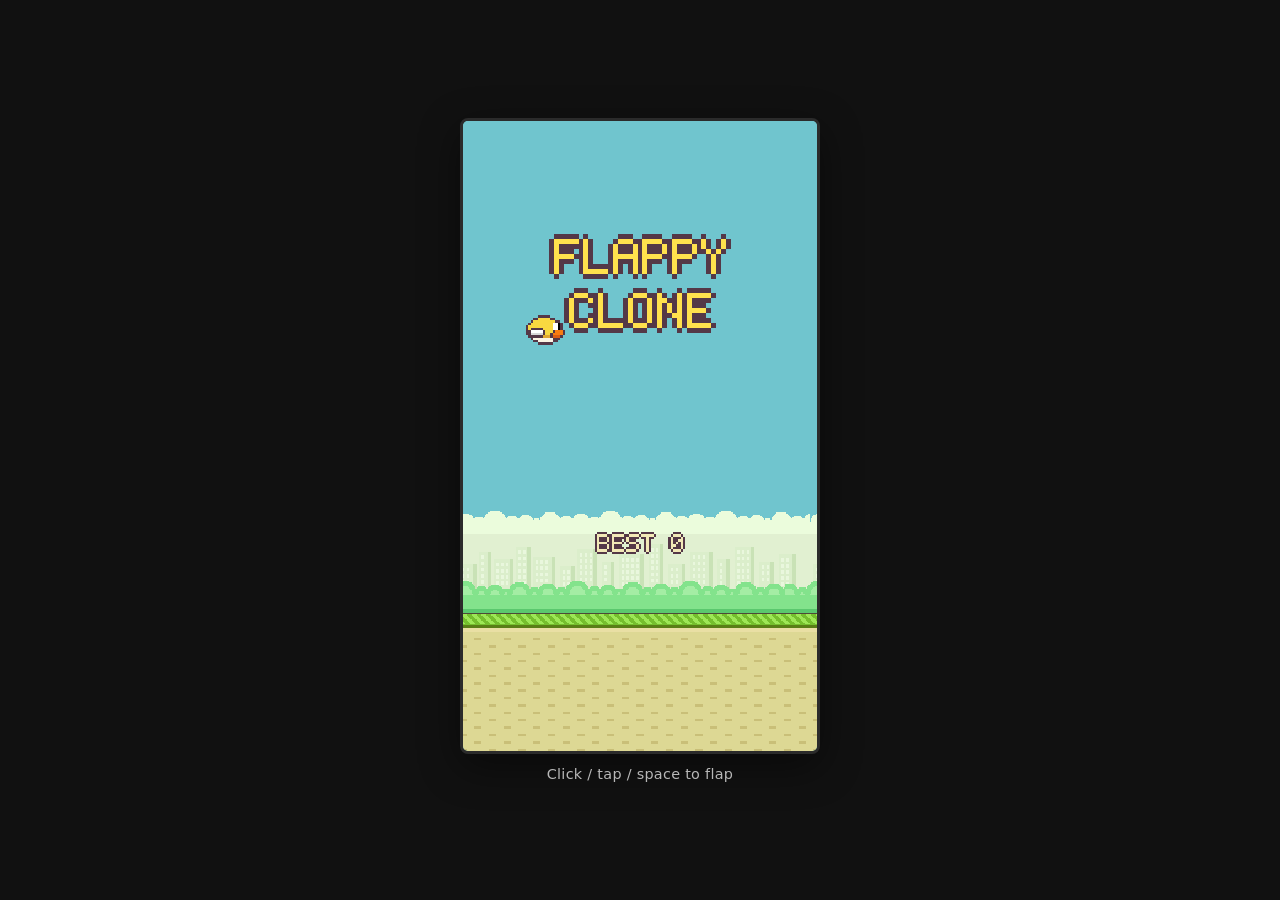
<file: index.html>
<!DOCTYPE html>
<html lang="en">
  <head>
    <meta charset="UTF-8" />
    <meta
      name="viewport"
      content="width=device-width, initial-scale=1, maximum-scale=1, user-scalable=no, viewport-fit=cover"
    />
    <meta name="apple-mobile-web-app-capable" content="yes" />
    <meta name="apple-mobile-web-app-status-bar-style" content="black-translucent" />
    <meta name="mobile-web-app-capable" content="yes" />
    <meta name="theme-color" content="#70c5ce" />
    <title>Flappy Clone</title>
    <link rel="stylesheet" href="css/style.css" />
  </head>
  <body>
    <main class="app">
      <canvas id="game" width="288" height="512" aria-label="Flappy Clone game"></canvas>
      <p class="hint">Click / tap / space to flap</p>
    </main>
    <script type="module" src="js/main.js"></script>
  </body>
</html>
</file>
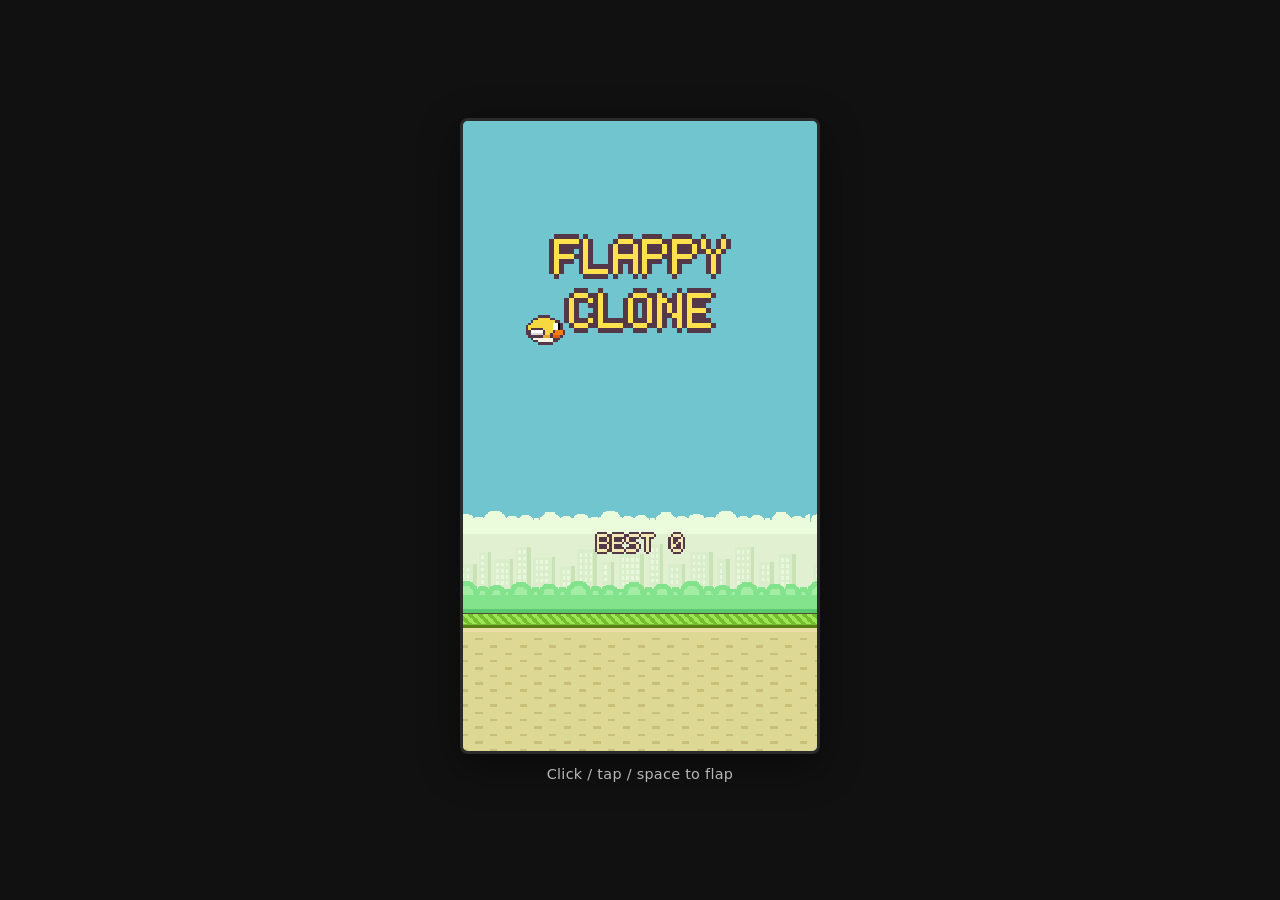
<file: flappy-clone.html>
<!DOCTYPE html>
<html lang="en">
<head>
<meta charset="UTF-8" />
<meta name="viewport" content="width=device-width, initial-scale=1, maximum-scale=1, user-scalable=no, viewport-fit=cover" />
<meta name="apple-mobile-web-app-capable" content="yes" />
<meta name="apple-mobile-web-app-status-bar-style" content="black-translucent" />
<meta name="mobile-web-app-capable" content="yes" />
<meta name="theme-color" content="#70c5ce" />
<title>Flappy Clone</title>
<style>
* {
  box-sizing: border-box;
  margin: 0;
  padding: 0;
}

html,
body {
  width: 100%;
  height: 100%;
  background: #111;
  color: #fff;
  font-family: "Segoe UI", system-ui, sans-serif;
  overflow: hidden;
  touch-action: none;
  user-select: none;
  -webkit-user-select: none;
}

.app {
  min-height: 100%;
  display: flex;
  flex-direction: column;
  align-items: center;
  justify-content: center;
  gap: 0.75rem;
  padding: 1rem;
}

#game {
  width: min(100vw - 2rem, 360px);
  height: auto;
  image-rendering: pixelated;
  image-rendering: crisp-edges;
  background: #70c5ce;
  border: 3px solid #2b2b2b;
  border-radius: 8px;
  box-shadow: 0 12px 40px rgba(0, 0, 0, 0.45);
  cursor: pointer;
}

.hint {
  opacity: 0.7;
  font-size: 0.9rem;
  letter-spacing: 0.02em;
}
</style>
</head>
<body>
<main class="app">
<canvas id="game" width="288" height="512" aria-label="Flappy Clone game"></canvas>
<p class="hint">Click / tap / space to flap</p>
</main>
<script>
/**
 * Hand-drawn pixel sprites for Flappy Clone.
 *
 * Every sprite below is authored as an ASCII pixel map (or as explicit 1px
 * columns/rows) so the artwork stays crisp at the native 288x512 resolution.
 * The palette was sampled from the reference screenshots in this repo.
 */

const COLORS = {
  // sky + parallax backdrop
  sky: "#70c5ce",
  cloud: "#ebfcdc",
  cloudShade: "#d6efc4",
  haze: "#e1f0d1",
  building: "#dbeecb",
  buildingDark: "#c9e2b6",
  buildingWindow: "#e9f7dd",
  bush: "#83e38c",
  bushDark: "#5bc86e",
  bushLight: "#a4eda4",

  // pipes
  pipeOutline: "#4a4a2f",
  pipeHighlight: "#d9fe8c",
  pipeLight: "#a1e658",
  pipeMid: "#7bc636",
  pipeBody: "#74bf2e",
  pipeShade: "#6bb02a",
  pipeDark: "#538c21",
  pipeDarker: "#3f6b1a",

  // ground
  groundTop: "#4e4838",
  grass: "#75bf2e",
  grassLight: "#9de756",
  grassDark: "#597e17",
  dirtLight: "#e9dfa4",
  dirt: "#ddd894",
  dirtDark: "#c9bf78",

  // bird
  outline: "#543847",
  birdBody: "#f8d840",
  birdBodyDark: "#e0a731",
  birdBelly: "#fcf4e3",
  birdWhite: "#ffffff",
  birdWingShade: "#d8d8d8",
  birdBeak: "#f97c11",
  birdBeakDark: "#dc5b12",
  birdPupil: "#000000",

  // ui
  panel: "#ded895",
  panelLight: "#f2e9b7",
  panelDark: "#c9be78",
  button: "#ec6e10",
  buttonDark: "#b84a00",
  textFill: "#ffffff",
  gameOver: "#f8813f",
  title: "#ffe14d",
  medalBronze: "#d97b3c",
  medalBronzeDark: "#a4531f",
  medalSilver: "#d5d5d5",
  medalSilverDark: "#9a9a9a",
  medalGold: "#fada4b",
  medalGoldDark: "#c79b1e",
  medalPlatinum: "#8fe1f0",
  medalPlatinumDark: "#4fa8bd",
};

function makeCanvas(w, h) {
  const c = document.createElement("canvas");
  c.width = Math.max(1, Math.floor(w));
  c.height = Math.max(1, Math.floor(h));
  const ctx = c.getContext("2d");
  ctx.imageSmoothingEnabled = false;
  return c;
}

/** Paint an ASCII pixel map onto a context using a char -> color map. */
function paintMap(ctx, rows, palette, ox = 0, oy = 0) {
  for (let y = 0; y < rows.length; y++) {
    const row = rows[y];
    for (let x = 0; x < row.length; x++) {
      const color = palette[row[x]];
      if (!color) continue;
      ctx.fillStyle = color;
      ctx.fillRect(ox + x, oy + y, 1, 1);
    }
  }
}

/** Paint a list of [count, color] pairs as 1px vertical columns. */
function paintColumns(ctx, columns, x0, y0, height) {
  let x = x0;
  for (const [count, color] of columns) {
    if (color) {
      ctx.fillStyle = color;
      ctx.fillRect(x, y0, count, height);
    }
    x += count;
  }
  return x - x0;
}

/* ------------------------------------------------------------------ bird */

const BIRD_BODY = [
  ".....#####.......",
  "...##YYYYY##.....",
  "..#YYYYYYYYY##...",
  ".#YYYYYYYYYWWB#..",
  "#YYYYYYYYYYWWB#..",
  "#YYYYYYYYYYWWB#..",
  "#YYYYYYYYYY#OOO#.",
  "#YYYYYYYYY#OOOO#.",
  ".#SSSSSSSS#RRR#..",
  "..#CCCCCCCC###...",
  "...##CCCCCC##....",
  ".....######......",
];

const BIRD_WING = [".#####.", "#WWWWW#", "#GGGGG#", ".#####."];

const BIRD_W = 17;
const BIRD_H = 12;

/** Bird frames: wing up, wing mid, wing down. */
function createBirdFrames() {
  const bodyPalette = {
    "#": COLORS.outline,
    Y: COLORS.birdBody,
    S: COLORS.birdBodyDark,
    C: COLORS.birdBelly,
    W: COLORS.birdWhite,
    B: COLORS.birdPupil,
    O: COLORS.birdBeak,
    R: COLORS.birdBeakDark,
  };
  const wingPalette = {
    "#": COLORS.outline,
    W: COLORS.birdWhite,
    G: COLORS.birdWingShade,
  };

  return [3, 5, 7].map((wingY) => {
    const c = makeCanvas(BIRD_W, BIRD_H);
    const ctx = c.getContext("2d");
    paintMap(ctx, BIRD_BODY, bodyPalette);
    paintMap(ctx, BIRD_WING, wingPalette, 1, wingY);
    return c;
  });
}

/* ----------------------------------------------------------------- pipes */

const PIPE_BODY_W = 46;
const PIPE_CAP_W = 52;
const PIPE_CAP_H = 26;

const PIPE_COLUMNS = [
  [1, COLORS.pipeOutline],
  [1, COLORS.pipeDark],
  [2, COLORS.pipeLight],
  [2, COLORS.pipeHighlight],
  [9, COLORS.pipeLight],
  [2, COLORS.pipeMid],
  [2, COLORS.pipeLight],
  [16, COLORS.pipeBody],
  [4, COLORS.pipeShade],
  [4, COLORS.pipeDark],
  [1, COLORS.pipeDarker],
  [1, COLORS.pipeDarker],
  [1, COLORS.pipeOutline],
];

/** Wider column run for the cap (same shading, 6px more body green). */
const CAP_COLUMNS = PIPE_COLUMNS.map((col, i) => (i === 7 ? [col[0] + 6, col[1]] : col));

/**
 * Pipe pieces. The body is a short vertical slice that is stretched by the
 * renderer (all shading is vertical, so stretching stays pixel exact).
 */
function createPipeParts() {
  const body = makeCanvas(PIPE_BODY_W, 8);
  paintColumns(body.getContext("2d"), PIPE_COLUMNS, 0, 0, 8);

  const cap = makeCanvas(PIPE_CAP_W, PIPE_CAP_H);
  const ctx = cap.getContext("2d");
  paintColumns(ctx, CAP_COLUMNS, 0, 0, PIPE_CAP_H);
  ctx.fillStyle = COLORS.pipeOutline;
  ctx.fillRect(0, 0, PIPE_CAP_W, 1);
  ctx.fillRect(0, PIPE_CAP_H - 1, PIPE_CAP_W, 1);
  ctx.fillStyle = COLORS.pipeDarker;
  ctx.fillRect(1, PIPE_CAP_H - 2, PIPE_CAP_W - 2, 1);

  return { body, cap };
}

/* ---------------------------------------------------------------- ground */

const GROUND_TILE_W = 24;
const GROUND_H = 112;

function createGroundTile() {
  const c = makeCanvas(GROUND_TILE_W, GROUND_H);
  const ctx = c.getContext("2d");

  ctx.fillStyle = COLORS.groundTop;
  ctx.fillRect(0, 0, GROUND_TILE_W, 1);

  // grass band with diagonal stripes
  ctx.fillStyle = COLORS.grass;
  ctx.fillRect(0, 1, GROUND_TILE_W, 9);
  ctx.fillStyle = COLORS.grassLight;
  for (let i = -2; i < GROUND_TILE_W / 4 + 2; i++) {
    for (let y = 0; y < 8; y++) {
      ctx.fillRect(i * 8 + y, 1 + y, 4, 1);
    }
  }
  ctx.fillStyle = COLORS.grassDark;
  ctx.fillRect(0, 10, GROUND_TILE_W, 2);

  // dirt with a lighter top edge and dashed texture
  ctx.fillStyle = COLORS.dirtLight;
  ctx.fillRect(0, 12, GROUND_TILE_W, 3);
  ctx.fillStyle = COLORS.dirt;
  ctx.fillRect(0, 15, GROUND_TILE_W, GROUND_H - 15);
  ctx.fillStyle = COLORS.dirtDark;
  for (let y = 20; y < GROUND_H; y += 12) {
    ctx.fillRect(2, y, 6, 2);
    ctx.fillRect(14, y + 6, 6, 2);
  }
  return c;
}

/* ------------------------------------------------------- parallax layers */

const CLOUD_H = 26;
const CITY_H = 44;
const BUSH_H = 28;

/** Puffy cloud strip; tiles seamlessly across `width`. */
function createCloudLayer(width) {
  const c = makeCanvas(width, CLOUD_H);
  const ctx = c.getContext("2d");
  ctx.fillStyle = COLORS.cloud;
  ctx.fillRect(0, 10, width, CLOUD_H - 10);

  const puff = (cx, r) => {
    ctx.fillStyle = COLORS.cloud;
    for (let y = -r; y <= 0; y++) {
      const half = Math.floor(Math.sqrt(Math.max(0, r * r - y * y)));
      ctx.fillRect(cx - half, 10 + y, half * 2, 1);
    }
  };
  const radii = [8, 5, 10, 6, 7, 4, 9, 6];
  let x = 0;
  let i = 0;
  while (x < width + 24) {
    const r = radii[i % radii.length];
    puff(x + r, r);
    x += r * 2 - 2;
    i++;
  }
  return c;
}

/** Pale skyline drawn on the haze band. */
function createCityLayer(width) {
  const c = makeCanvas(width, CITY_H);
  const ctx = c.getContext("2d");
  ctx.fillStyle = COLORS.haze;
  ctx.fillRect(0, 0, width, CITY_H);

  const plan = [
    [10, 14, 20],
    [26, 10, 30],
    [38, 16, 24],
    [56, 12, 34],
    [70, 18, 26],
    [92, 12, 18],
    [106, 16, 32],
    [126, 10, 22],
    [140, 20, 28],
    [164, 12, 36],
    [180, 14, 20],
    [198, 18, 30],
    [220, 10, 24],
    [234, 16, 34],
    [254, 12, 22],
    [270, 14, 28],
  ];
  for (const [bx, bw, bh] of plan) {
    const x = bx % width;
    const y = CITY_H - bh;
    ctx.fillStyle = COLORS.building;
    ctx.fillRect(x, y, bw, bh);
    ctx.fillStyle = COLORS.buildingDark;
    ctx.fillRect(x + bw - 3, y, 3, bh);
    ctx.fillStyle = COLORS.buildingWindow;
    for (let wy = y + 3; wy < CITY_H - 4; wy += 5) {
      for (let wx = x + 2; wx < x + bw - 4; wx += 4) {
        ctx.fillRect(wx, wy, 2, 3);
      }
    }
  }
  return c;
}

/** Rounded bushes that sit just above the ground. */
function createBushLayer(width) {
  const c = makeCanvas(width, BUSH_H);
  const ctx = c.getContext("2d");
  ctx.fillStyle = COLORS.bush;
  ctx.fillRect(0, 12, width, BUSH_H - 12);

  const mound = (cx, r, color) => {
    ctx.fillStyle = color;
    for (let y = -r; y <= 0; y++) {
      const half = Math.floor(Math.sqrt(Math.max(0, r * r - y * y)));
      ctx.fillRect(cx - half, 12 + y, half * 2, 1);
    }
  };
  const radii = [9, 6, 11, 7, 8, 5, 10, 6];
  let x = -6;
  let i = 0;
  while (x < width + 24) {
    const r = radii[i % radii.length];
    mound(x + r, r, COLORS.bush);
    mound(x + r, Math.max(2, r - 4), COLORS.bushLight);
    x += r * 2 - 4;
    i++;
  }
  ctx.fillStyle = COLORS.bushDark;
  ctx.fillRect(0, BUSH_H - 3, width, 3);
  return c;
}

/* ------------------------------------------------------------ pixel font */

const FONT = {
  A: [".###.", "#...#", "#...#", "#####", "#...#", "#...#", "#...#"],
  B: ["####.", "#...#", "#...#", "####.", "#...#", "#...#", "####."],
  C: [".###.", "#...#", "#....", "#....", "#....", "#...#", ".###."],
  D: ["####.", "#...#", "#...#", "#...#", "#...#", "#...#", "####."],
  E: ["#####", "#....", "#....", "####.", "#....", "#....", "#####"],
  F: ["#####", "#....", "#....", "####.", "#....", "#....", "#...."],
  G: [".###.", "#...#", "#....", "#.###", "#...#", "#...#", ".###."],
  H: ["#...#", "#...#", "#...#", "#####", "#...#", "#...#", "#...#"],
  I: ["#####", "..#..", "..#..", "..#..", "..#..", "..#..", "#####"],
  J: ["..###", "...#.", "...#.", "...#.", "...#.", "#..#.", ".##.."],
  K: ["#...#", "#..#.", "#.#..", "##...", "#.#..", "#..#.", "#...#"],
  L: ["#....", "#....", "#....", "#....", "#....", "#....", "#####"],
  M: ["#...#", "##.##", "#.#.#", "#.#.#", "#...#", "#...#", "#...#"],
  N: ["#...#", "##..#", "#.#.#", "#.#.#", "#..##", "#...#", "#...#"],
  O: [".###.", "#...#", "#...#", "#...#", "#...#", "#...#", ".###."],
  P: ["####.", "#...#", "#...#", "####.", "#....", "#....", "#...."],
  Q: [".###.", "#...#", "#...#", "#...#", "#.#.#", "#..#.", ".##.#"],
  R: ["####.", "#...#", "#...#", "####.", "#.#..", "#..#.", "#...#"],
  S: [".####", "#....", "#....", ".###.", "....#", "....#", "####."],
  T: ["#####", "..#..", "..#..", "..#..", "..#..", "..#..", "..#.."],
  U: ["#...#", "#...#", "#...#", "#...#", "#...#", "#...#", ".###."],
  V: ["#...#", "#...#", "#...#", "#...#", "#...#", ".#.#.", "..#.."],
  W: ["#...#", "#...#", "#...#", "#.#.#", "#.#.#", "##.##", "#...#"],
  X: ["#...#", "#...#", ".#.#.", "..#..", ".#.#.", "#...#", "#...#"],
  Y: ["#...#", "#...#", ".#.#.", "..#..", "..#..", "..#..", "..#.."],
  Z: ["#####", "....#", "...#.", "..#..", ".#...", "#....", "#####"],
  0: [".###.", "#...#", "#..##", "#.#.#", "##..#", "#...#", ".###."],
  1: ["..#..", ".##..", "..#..", "..#..", "..#..", "..#..", ".###."],
  2: [".###.", "#...#", "....#", "...#.", "..#..", ".#...", "#####"],
  3: ["####.", "....#", "....#", ".###.", "....#", "....#", "####."],
  4: ["...#.", "..##.", ".#.#.", "#..#.", "#####", "...#.", "...#."],
  5: ["#####", "#....", "####.", "....#", "....#", "#...#", ".###."],
  6: [".###.", "#...#", "#....", "####.", "#...#", "#...#", ".###."],
  7: ["#####", "....#", "...#.", "..#..", ".#...", ".#...", ".#..."],
  8: [".###.", "#...#", "#...#", ".###.", "#...#", "#...#", ".###."],
  9: [".###.", "#...#", "#...#", ".####", "....#", "#...#", ".###."],
  "!": ["..#..", "..#..", "..#..", "..#..", "..#..", ".....", "..#.."],
  "-": [".....", ".....", ".....", "#####", ".....", ".....", "....."],
  ".": [".....", ".....", ".....", ".....", ".....", ".....", "..#.."],
  ":": [".....", "..#..", "..#..", ".....", "..#..", "..#..", "....."],
  " ": [".....", ".....", ".....", ".....", ".....", ".....", "....."],
};

const GLYPH_W = 5;
const GLYPH_H = 7;

function textWidth(text, scale = 1) {
  return text.length * (GLYPH_W + 1) * scale - scale;
}

/**
 * Draw pixel text with a 1px (scaled) outline.
 * `align` is "left" | "center" | "right"; `y` is the glyph top.
 */
function drawText(ctx, text, x, y, options = {}) {
  const {
    scale = 2,
    fill = COLORS.textFill,
    outline = COLORS.outline,
    align = "center",
  } = options;

  const str = String(text).toUpperCase();
  const w = textWidth(str, scale);
  let startX = x;
  if (align === "center") startX = Math.round(x - w / 2);
  if (align === "right") startX = Math.round(x - w);
  startX = Math.round(startX);
  const startY = Math.round(y);

  const cells = [];
  for (let i = 0; i < str.length; i++) {
    const glyph = FONT[str[i]] || FONT[" "];
    const gx = startX + i * (GLYPH_W + 1) * scale;
    for (let gy = 0; gy < GLYPH_H; gy++) {
      for (let cx = 0; cx < GLYPH_W; cx++) {
        if (glyph[gy][cx] === "#") cells.push([gx + cx * scale, startY + gy * scale]);
      }
    }
  }

  if (outline) {
    ctx.fillStyle = outline;
    for (const [cx, cy] of cells) {
      ctx.fillRect(cx - scale, cy, scale, scale);
      ctx.fillRect(cx + scale, cy, scale, scale);
      ctx.fillRect(cx, cy - scale, scale, scale);
      ctx.fillRect(cx, cy + scale, scale, scale);
    }
  }
  ctx.fillStyle = fill;
  for (const [cx, cy] of cells) ctx.fillRect(cx, cy, scale, scale);

  return w;
}

/** Big centred score readout, classic white-on-black-outline digits. */
function drawScore(ctx, score, x, y, scale = 4) {
  drawText(ctx, String(score), x, y, { scale, align: "center" });
}

/* ---------------------------------------------------------------- medals */

const MEDAL = [
  "..######..",
  ".#LLLLLL#.",
  "#LLLLLLLL#",
  "#LLDDDDLL#",
  "#LDDDDDDL#",
  "#LDDDDDDL#",
  "#LLDDDDLL#",
  "#LLLLLLLL#",
  ".#LLLLLL#.",
  "..######..",
];

function createMedal(kind) {
  const tones = {
    bronze: [COLORS.medalBronze, COLORS.medalBronzeDark],
    silver: [COLORS.medalSilver, COLORS.medalSilverDark],
    gold: [COLORS.medalGold, COLORS.medalGoldDark],
    platinum: [COLORS.medalPlatinum, COLORS.medalPlatinumDark],
  };
  const [light, dark] = tones[kind] || tones.bronze;
  const c = makeCanvas(10, 10);
  const ctx = c.getContext("2d");
  paintMap(ctx, MEDAL, { "#": COLORS.outline, L: light, D: dark });
  // small shine
  ctx.fillStyle = "rgba(255,255,255,0.65)";
  ctx.fillRect(2, 2, 2, 1);
  ctx.fillRect(2, 3, 1, 1);
  return c;
}

/* -------------------------------------------------------------- ui parts */

/** Nine-slice-ish panel with the classic tan scoreboard look. */
function drawPanel(ctx, x, y, w, h) {
  ctx.fillStyle = COLORS.outline;
  ctx.fillRect(x - 2, y - 2, w + 4, h + 4);
  ctx.fillStyle = COLORS.panelLight;
  ctx.fillRect(x, y, w, h);
  ctx.fillStyle = COLORS.panel;
  ctx.fillRect(x + 2, y + 2, w - 4, h - 4);
  ctx.fillStyle = COLORS.panelDark;
  ctx.fillRect(x + 2, y + h - 6, w - 4, 4);
}

function drawButton(ctx, x, y, w, h, label) {
  ctx.fillStyle = COLORS.outline;
  ctx.fillRect(x - 2, y - 2, w + 4, h + 4);
  ctx.fillStyle = COLORS.button;
  ctx.fillRect(x, y, w, h);
  ctx.fillStyle = "rgba(255,255,255,0.35)";
  ctx.fillRect(x, y, w, 2);
  ctx.fillStyle = COLORS.buttonDark;
  ctx.fillRect(x, y + h - 5, w, 5);
  drawText(ctx, label, x + w / 2, y + Math.round((h - GLYPH_H * 2) / 2), {
    scale: 2,
    align: "center",
  });
}

const W = 288;
const H = 512;
const PLAY_H = H - GROUND_H;

// backdrop bands (bottom aligned to the ground line)
const BUSH_Y = PLAY_H - BUSH_H;
const CITY_Y = BUSH_Y - CITY_H + 8;
const CLOUD_Y = CITY_Y - CLOUD_H + 6;

const BIRD_SCALE = 2;
const BIRD_DRAW_W = BIRD_W * BIRD_SCALE;
const BIRD_DRAW_H = BIRD_H * BIRD_SCALE;
const BIRD_X = 68;

const GRAVITY = 0.42;
const FLAP = -6.8;
const PIPE_W = PIPE_CAP_W;
const PIPE_GAP = 120;
const PIPE_SPEED = 2.15;
const PIPE_SPACING = 172;

const State = {
  TITLE: "title",
  READY: "ready",
  PLAY: "play",
  DEAD: "dead",
};

function clamp(v, a, b) {
  return Math.max(a, Math.min(b, v));
}

function rectsOverlap(a, b) {
  return a.x < b.x + b.w && a.x + a.w > b.x && a.y < b.y + b.h && a.y + a.h > b.y;
}

class Game {
  constructor(canvas) {
    this.canvas = canvas;
    this.ctx = canvas.getContext("2d");
    this.ctx.imageSmoothingEnabled = false;

    this.birdFrames = createBirdFrames();
    this.pipe = createPipeParts();
    this.ground = createGroundTile();
    this.clouds = createCloudLayer(W);
    this.city = createCityLayer(W);
    this.bushes = createBushLayer(W);
    this.medals = {
      bronze: createMedal("bronze"),
      silver: createMedal("silver"),
      gold: createMedal("gold"),
      platinum: createMedal("platinum"),
    };

    this.best = Number(localStorage.getItem("flappyclone_best") || 0);
    this.reset(true);

    this._bindInput();
    this.last = performance.now();
    requestAnimationFrame((t) => this.loop(t));
  }

  reset(toTitle = false) {
    this.state = toTitle ? State.TITLE : State.READY;
    this.bird = {
      x: BIRD_X,
      y: PLAY_H * 0.42,
      vy: 0,
      rot: 0,
      frame: 0,
      frameT: 0,
      alive: true,
    };
    this.pipes = [];
    this.score = 0;
    this.newBest = false;
    this.scroll = 0;
    this.groundX = 0;
    this.flash = 0;
    this.deadT = 0;
    this.readyT = 0;
    this.spawnX = W + 30;
  }

  _bindInput() {
    const flap = (e) => {
      if (e && e.preventDefault) e.preventDefault();
      this.onFlap();
    };
    window.addEventListener("keydown", (e) => {
      if (e.code === "Space" || e.code === "ArrowUp" || e.key === " ") {
        e.preventDefault();
        this.onFlap();
      }
      if (e.code === "KeyR" && this.state === State.DEAD) this.reset(false);
    });
    this.canvas.addEventListener("pointerdown", flap);
    this.canvas.addEventListener("touchstart", flap, { passive: false });
  }

  onFlap() {
    if (this.state === State.TITLE) {
      this.state = State.READY;
      this.readyT = 0;
      return;
    }
    if (this.state === State.READY) {
      this.state = State.PLAY;
      this.bird.vy = FLAP;
      this._ensurePipes();
      return;
    }
    if (this.state === State.PLAY && this.bird.alive) {
      this.bird.vy = FLAP;
      return;
    }
    if (this.state === State.DEAD && this.deadT > 0.55) {
      this.reset(false);
    }
  }

  _ensurePipes() {
    while (this.pipes.length < 4) {
      const last = this.pipes[this.pipes.length - 1];
      const x = last ? last.x + PIPE_SPACING : this.spawnX;
      this.pipes.push(this._makePipe(x));
    }
  }

  _makePipe(x) {
    const margin = 48;
    const gapY = margin + Math.random() * (PLAY_H - PIPE_GAP - margin * 2);
    return { x, gapY, gapH: PIPE_GAP, scored: false };
  }

  loop(t) {
    const dt = Math.min(0.033, (t - this.last) / 1000);
    this.last = t;
    this.update(dt);
    this.draw();
    requestAnimationFrame((nt) => this.loop(nt));
  }

  update(dt) {
    if (this.state !== State.DEAD) {
      const speed = this.state === State.PLAY ? 1 : 0.7;
      this.groundX = (this.groundX - PIPE_SPEED * speed) % GROUND_TILE_W;
      this.scroll += dt * speed;
    }

    if (this.state === State.TITLE || this.state === State.READY) {
      this.bird.y = PLAY_H * 0.42 + Math.sin(this.scroll * 4.2) * 6;
      this.bird.vy = 0;
      this.bird.rot = 0;
      this.bird.frameT += dt;
      if (this.bird.frameT > 0.12) {
        this.bird.frameT = 0;
        this.bird.frame = (this.bird.frame + 1) % 3;
      }
      if (this.state === State.READY) this.readyT += dt;
      return;
    }

    if (this.state === State.PLAY) {
      this.bird.vy += GRAVITY;
      this.bird.y += this.bird.vy;
      this.bird.rot = clamp(this.bird.vy * 0.08, -0.55, 1.25);
      this.bird.frameT += dt;
      if (this.bird.frameT > 0.08) {
        this.bird.frameT = 0;
        this.bird.frame = (this.bird.frame + 1) % 3;
      }

      for (const p of this.pipes) p.x -= PIPE_SPEED;
      if (this.pipes[0] && this.pipes[0].x + PIPE_W < -10) this.pipes.shift();
      this._ensurePipes();

      for (const p of this.pipes) {
        if (!p.scored && p.x + PIPE_W < BIRD_X) {
          p.scored = true;
          this.score += 1;
          if (this.score > this.best) {
            this.best = this.score;
            this.newBest = true;
            localStorage.setItem("flappyclone_best", String(this.best));
          }
        }
      }

      if (this._collides()) this._die();
      return;
    }

    if (this.state === State.DEAD) {
      this.deadT += dt;
      if (this.flash > 0) this.flash = Math.max(0, this.flash - dt * 4);
      this.bird.vy += GRAVITY * 1.15;
      this.bird.y += this.bird.vy;
      this.bird.rot = clamp(this.bird.rot + dt * 4, -0.5, 1.5);
      if (this.bird.y + BIRD_DRAW_H / 2 > PLAY_H - 2) {
        this.bird.y = PLAY_H - BIRD_DRAW_H / 2 - 2;
        this.bird.vy = 0;
      }
    }
  }

  _birdHitbox() {
    // slightly tighter than the sprite for fair gameplay
    return { x: this.bird.x - 12, y: this.bird.y - 9, w: 24, h: 18 };
  }

  _collides() {
    const b = this._birdHitbox();
    if (b.y < 0) return true;
    if (b.y + b.h > PLAY_H) return true;

    for (const p of this.pipes) {
      const top = { x: p.x, y: 0, w: PIPE_W, h: p.gapY };
      const bot = {
        x: p.x,
        y: p.gapY + p.gapH,
        w: PIPE_W,
        h: PLAY_H - (p.gapY + p.gapH),
      };
      if (rectsOverlap(b, top) || rectsOverlap(b, bot)) return true;
    }
    return false;
  }

  _die() {
    if (this.state !== State.PLAY) return;
    this.state = State.DEAD;
    this.bird.alive = false;
    this.flash = 1;
    this.deadT = 0;
    this.bird.vy = Math.min(this.bird.vy, 0);
  }

  /* ------------------------------------------------------------ drawing */

  draw() {
    const ctx = this.ctx;
    ctx.imageSmoothingEnabled = false;

    ctx.fillStyle = COLORS.sky;
    ctx.fillRect(0, 0, W, H);

    this._drawBackdrop();

    if (this.state === State.PLAY || this.state === State.DEAD) this._drawPipes();

    this._drawGround();
    this._drawBird();

    if (this.state === State.PLAY) drawScore(ctx, this.score, W / 2, 40, 4);
    if (this.state === State.TITLE) this._drawTitle();
    if (this.state === State.READY) this._drawReady();
    if (this.state === State.DEAD) this._drawGameOver();

    if (this.flash > 0) {
      ctx.fillStyle = `rgba(255,255,255,${this.flash * 0.85})`;
      ctx.fillRect(0, 0, W, H);
    }
  }

  _tile(image, y, offset) {
    const ctx = this.ctx;
    let x = -(offset % image.width);
    if (x > 0) x -= image.width;
    for (; x < W; x += image.width) ctx.drawImage(image, Math.floor(x), y);
  }

  _drawBackdrop() {
    const shift = this.scroll * PIPE_SPEED * 60;
    this._tile(this.clouds, CLOUD_Y, Math.floor(shift * 0.08));
    this._tile(this.city, CITY_Y, Math.floor(shift * 0.16));
    this._tile(this.bushes, BUSH_Y, Math.floor(shift * 0.3));
  }

  _drawPipes() {
    const ctx = this.ctx;
    const bodyX = Math.round((PIPE_CAP_W - PIPE_BODY_W) / 2);
    for (const p of this.pipes) {
      const x = Math.floor(p.x);
      const gapTop = Math.floor(p.gapY);
      const gapBottom = gapTop + p.gapH;

      // top pipe
      const topBodyH = Math.max(0, gapTop - PIPE_CAP_H);
      if (topBodyH > 0) {
        ctx.drawImage(this.pipe.body, x + bodyX, 0, PIPE_BODY_W, topBodyH);
      }
      ctx.drawImage(this.pipe.cap, x, Math.max(-PIPE_CAP_H, gapTop - PIPE_CAP_H));

      // bottom pipe
      const botBodyY = gapBottom + PIPE_CAP_H;
      const botBodyH = Math.max(0, PLAY_H - botBodyY);
      if (botBodyH > 0) {
        ctx.drawImage(this.pipe.body, x + bodyX, botBodyY, PIPE_BODY_W, botBodyH);
      }
      ctx.drawImage(this.pipe.cap, x, gapBottom);
    }
  }

  _drawGround() {
    this._tile(this.ground, PLAY_H, -this.groundX);
  }

  _drawBird() {
    const ctx = this.ctx;
    const frame = this.birdFrames[this.bird.frame];
    ctx.save();
    ctx.translate(Math.round(this.bird.x), Math.round(this.bird.y));
    ctx.rotate(this.bird.rot);
    ctx.drawImage(frame, -BIRD_DRAW_W / 2, -BIRD_DRAW_H / 2, BIRD_DRAW_W, BIRD_DRAW_H);
    ctx.restore();
  }

  _drawTitle() {
    const ctx = this.ctx;
    drawText(ctx, "FLAPPY", W / 2, 96, { scale: 4, fill: COLORS.title });
    drawText(ctx, "CLONE", W / 2, 140, { scale: 4, fill: COLORS.title });
    if (Math.floor(this.scroll * 2) % 2 === 0) {
      drawText(ctx, "TAP TO START", W / 2, 300, { scale: 2 });
    }
    drawText(ctx, `BEST ${this.best}`, W / 2, 336, { scale: 2, fill: COLORS.panelLight });
  }

  _drawReady() {
    const ctx = this.ctx;
    drawScore(ctx, 0, W / 2, 40, 4);
    drawText(ctx, "GET READY", W / 2, 130, { scale: 4, fill: COLORS.title });
    if (Math.floor(this.readyT * 2) % 2 === 0) {
      drawText(ctx, "TAP TO FLAP", W / 2, 300, { scale: 2 });
    }
  }

  _drawGameOver() {
    const ctx = this.ctx;
    drawText(ctx, "GAME OVER", W / 2, 96, { scale: 4, fill: COLORS.gameOver });

    const pw = 216;
    const ph = 108;
    const px = Math.round((W - pw) / 2);
    const py = 150;
    drawPanel(ctx, px, py, pw, ph);

    drawText(ctx, "SCORE", px + pw - 22, py + 18, { scale: 2, align: "right", fill: COLORS.gameOver });
    drawText(ctx, String(this.score), px + pw - 22, py + 36, { scale: 3, align: "right" });
    drawText(ctx, "BEST", px + pw - 22, py + 62, { scale: 2, align: "right", fill: COLORS.gameOver });
    drawText(ctx, String(this.best), px + pw - 22, py + 80, { scale: 3, align: "right" });

    const medal = this._medalFor(this.score);
    if (medal) {
      ctx.drawImage(this.medals[medal], px + 24, py + 34, 40, 40);
    }
    if (this.newBest) {
      drawText(ctx, "NEW!", px + 44, py + 18, { scale: 2, fill: COLORS.gameOver });
    }

    if (this.deadT > 0.55) {
      drawButton(ctx, (W - 96) / 2, 296, 96, 32, "OK");
      if (Math.floor(this.deadT * 2) % 2 === 0) {
        drawText(ctx, "TAP TO RESTART", W / 2, 348, { scale: 2 });
      }
    }
  }

  _medalFor(score) {
    if (score >= 40) return "platinum";
    if (score >= 30) return "gold";
    if (score >= 20) return "silver";
    if (score >= 10) return "bronze";
    return null;
  }
}

const canvas = document.getElementById("game");
if (!canvas) {
  throw new Error("Missing #game canvas");
}

// Keep internal resolution fixed for pixel look; CSS scales it.
canvas.width = 288;
canvas.height = 512;

new Game(canvas);
</script>
</body>
</html>
</file>
<file: css/style.css>
* {
  box-sizing: border-box;
  margin: 0;
  padding: 0;
}

html,
body {
  width: 100%;
  height: 100%;
  background: #111;
  color: #fff;
  font-family: "Segoe UI", system-ui, sans-serif;
  overflow: hidden;
  touch-action: none;
  user-select: none;
  -webkit-user-select: none;
}

.app {
  min-height: 100%;
  display: flex;
  flex-direction: column;
  align-items: center;
  justify-content: center;
  gap: 0.75rem;
  padding: 1rem;
}

#game {
  width: min(100vw - 2rem, 360px);
  height: auto;
  image-rendering: pixelated;
  image-rendering: crisp-edges;
  background: #70c5ce;
  border: 3px solid #2b2b2b;
  border-radius: 8px;
  box-shadow: 0 12px 40px rgba(0, 0, 0, 0.45);
  cursor: pointer;
}

.hint {
  opacity: 0.7;
  font-size: 0.9rem;
  letter-spacing: 0.02em;
}
</file>
